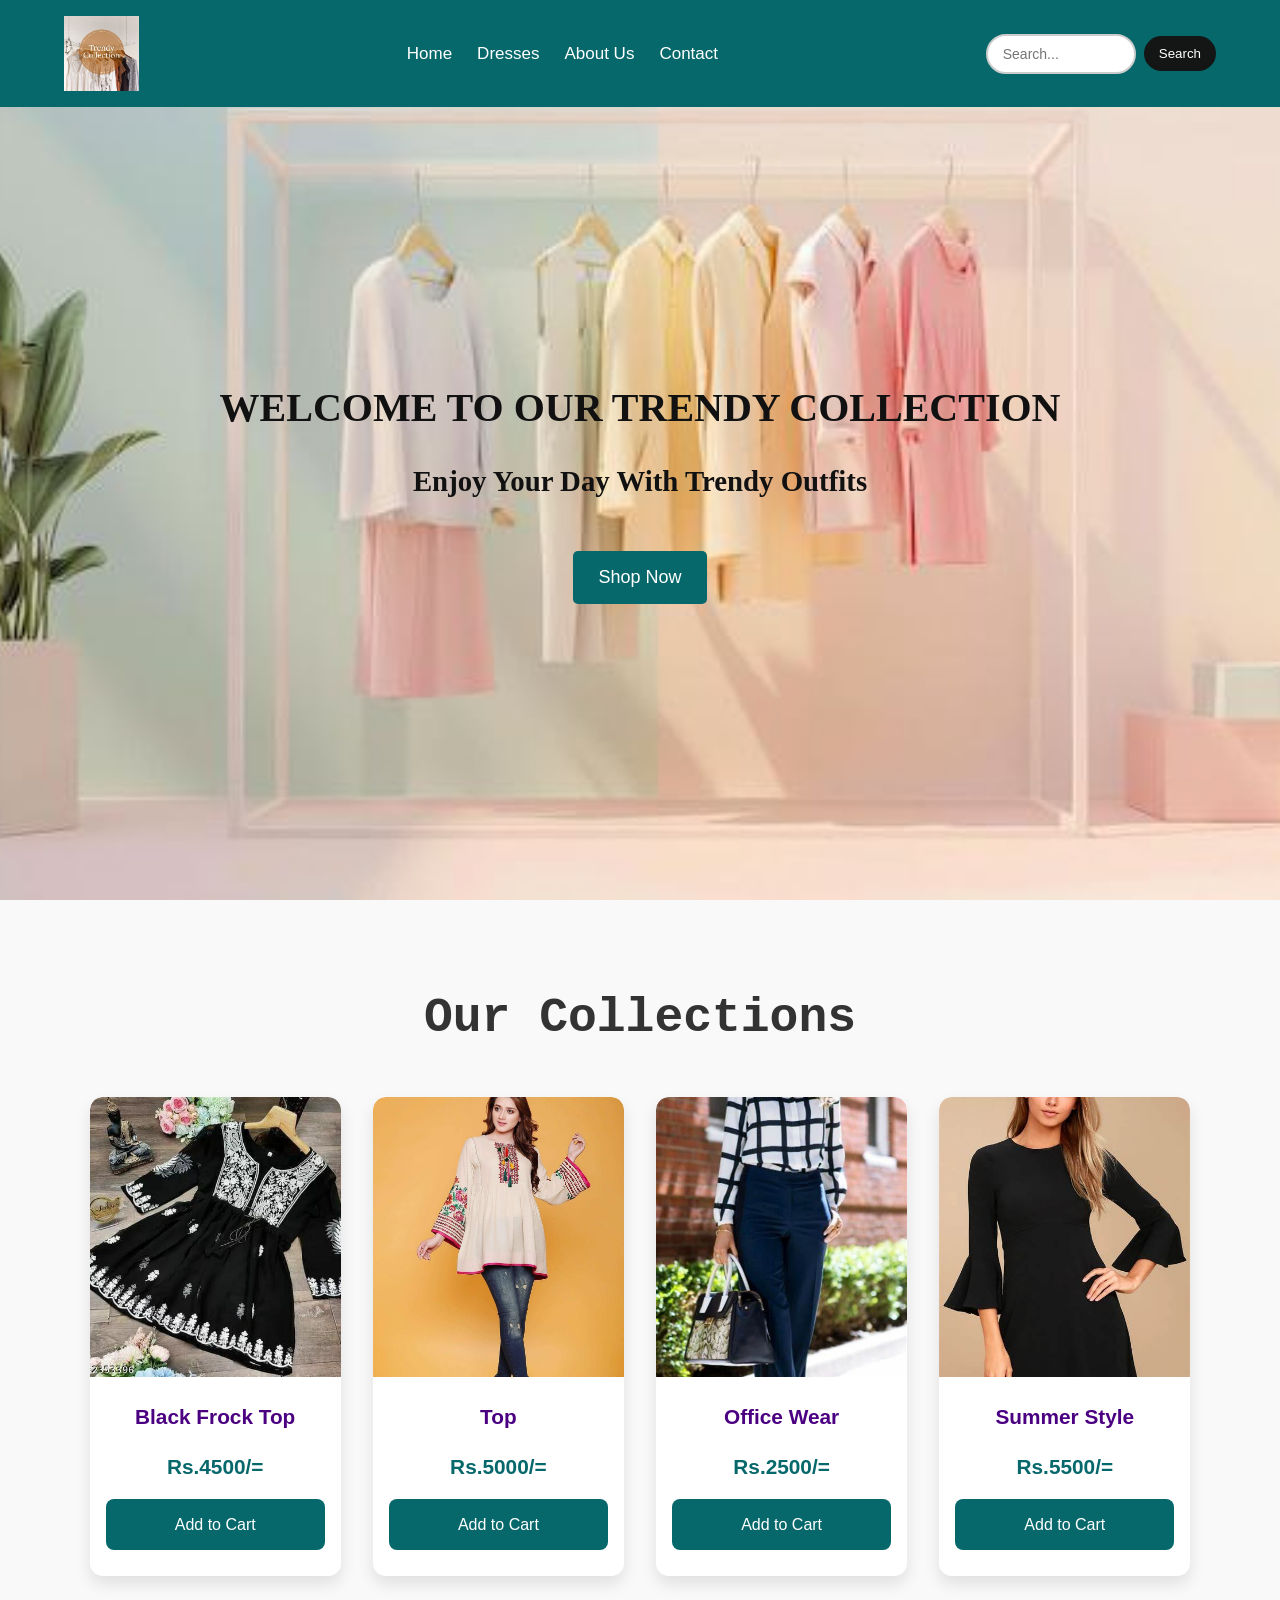
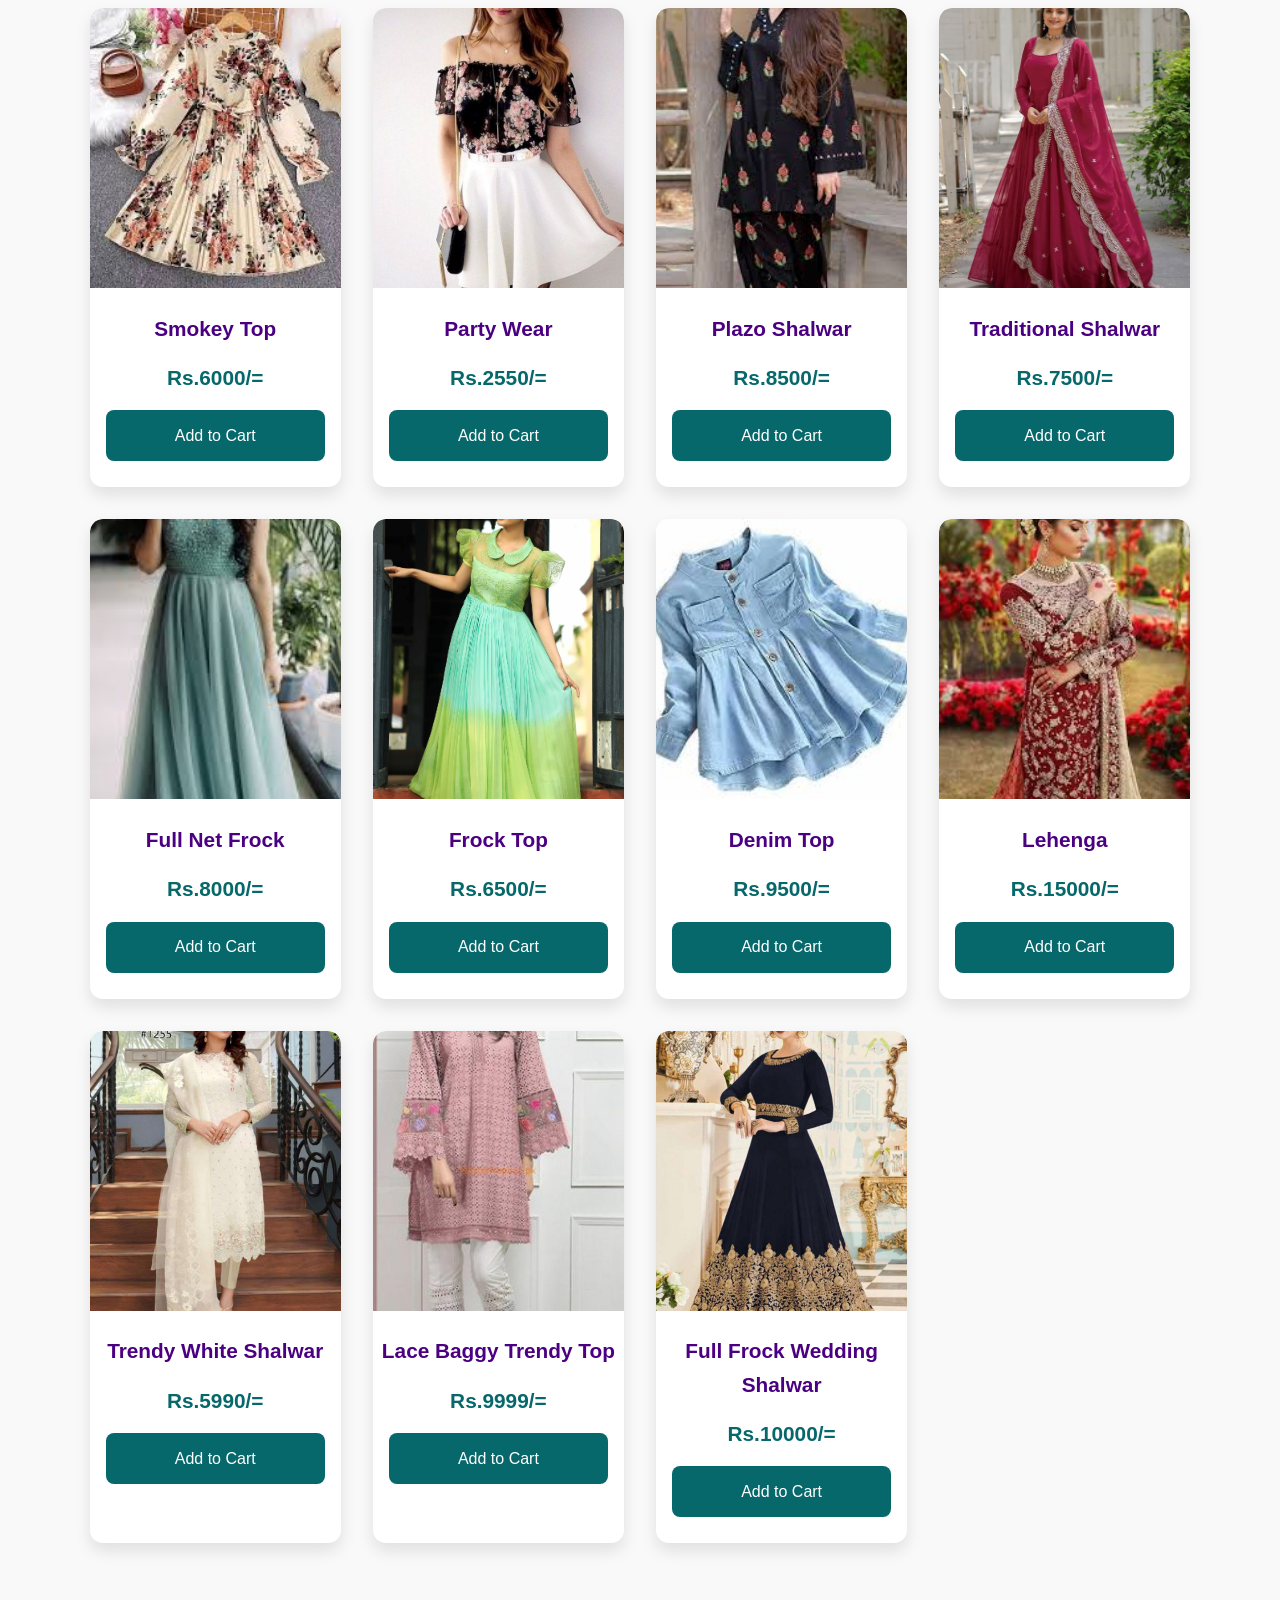
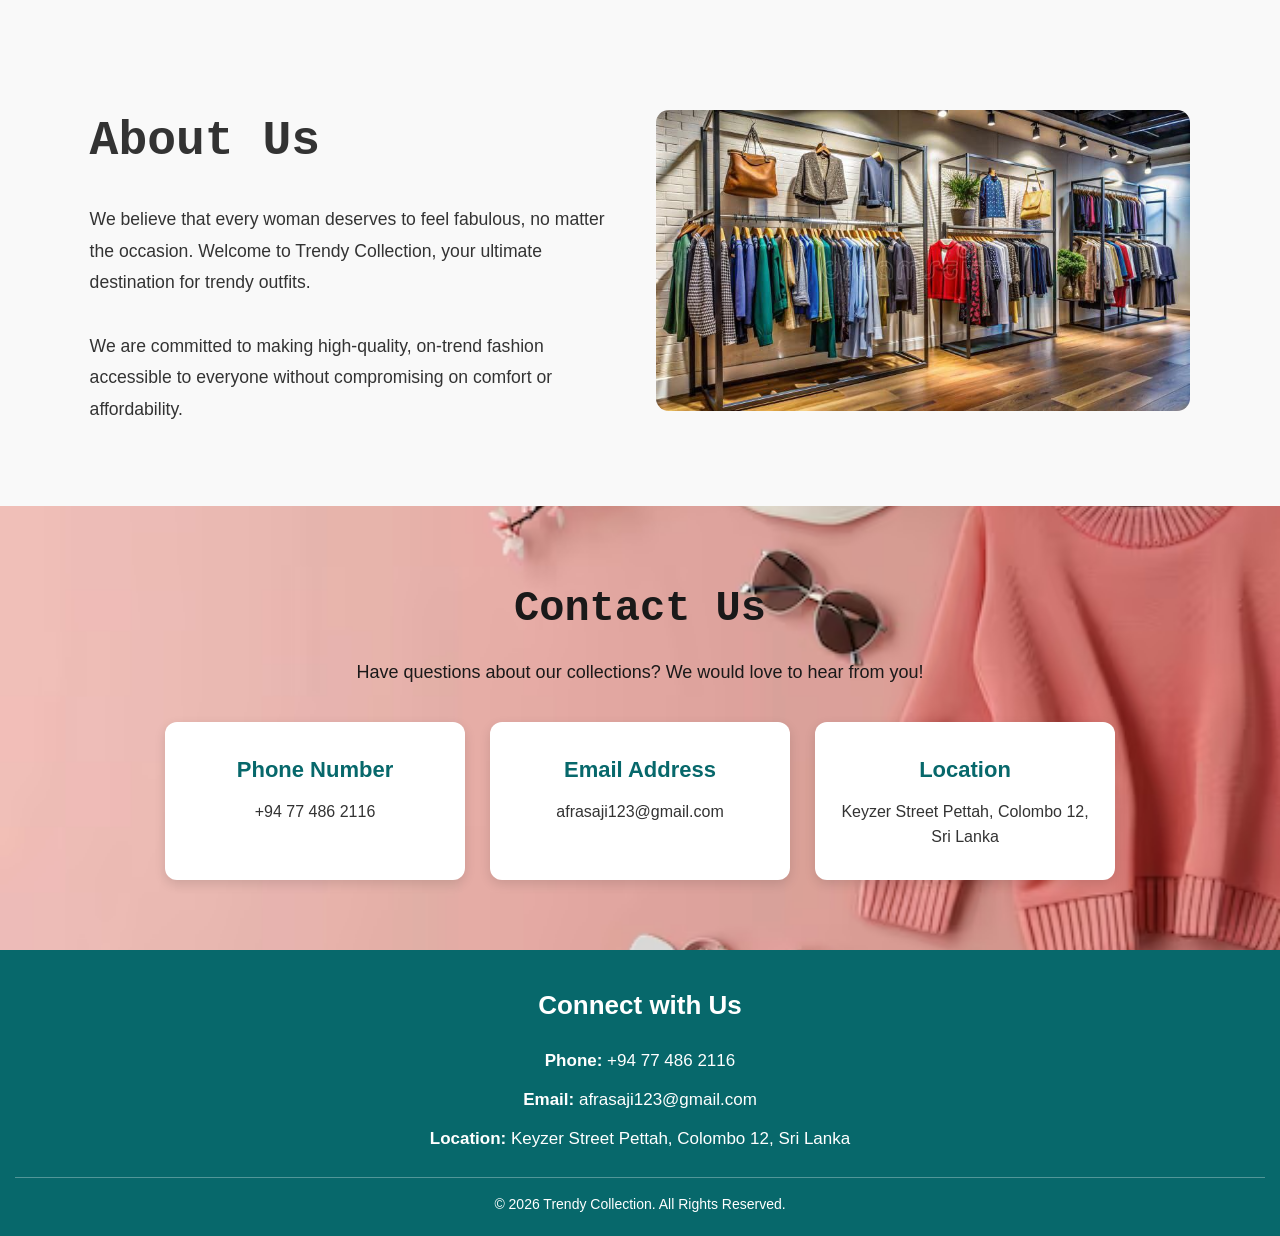
<file: index.html>
<!DOCTYPE html>
<html lang="en">
<head>
    <meta charset="UTF-8">
    <meta name="viewport" content="width=device-width, initial-scale=1.0">
    <title>Trendy Dress Collection</title>
    <link rel="stylesheet" href="style.css">
</head>
<body>

    <!-- Header -->
    <header class="header">
        <div class="logo">
            <a href="#home">
                <img src="logo - Copy.jpeg" alt="Trendy Dress Collection Logo">
            </a>
        </div>

        <nav>
            <ul>
                <li><a href="#home">Home</a></li>
                <li><a href="#dresses">Dresses</a></li>
                <li><a href="#about-us">About Us</a></li>
                <li><a href="#contact">Contact</a></li>
            </ul>
        </nav>

        <div class="search-container">
            <input type="text" id="search-bar" class="search-bar" placeholder="Search...">
            <button type="button" class="search-btn">Search</button>
        </div>
    </header>

    <!-- Hero Section -->
    <section id="home" class="hero-section">
        <h1>Welcome to our Trendy Collection</h1>
        <h3>Enjoy Your Day With Trendy Outfits</h3>
        <a href="#dresses" class="btn">Shop Now</a>
    </section>

    <!-- Products Section -->
    <section id="dresses" class="dresses-section">
        <h2>Our Collections</h2>

        <div class="dresses-grid">

            <div class="dresses-card">
                <img src="S.jpg" alt="Black Frock Top">
                <h3>Black Frock Top</h3>
                <p class="price">Rs.4500/=</p>
                <a href="cart.html" class="add-to-card">Add to Cart</a>
            </div>

            <div class="dresses-card">
                <img src="B.jpg" alt="Top">
                <h3>Top</h3>
                <p class="price">Rs.5000/=</p>
                <a href="cart.html" class="add-to-card">Add to Cart</a>
            </div>

            <div class="dresses-card">
                <img src="C.jpeg" alt="Office Wear">
                <h3>Office Wear</h3>
                <p class="price">Rs.2500/=</p>
                <a href="cart.html" class="add-to-card">Add to Cart</a>
            </div>

            <div class="dresses-card">
                <img src="D.jpeg" alt="Summer Style">
                <h3>Summer Style</h3>
                <p class="price">Rs.5500/=</p>
                <a href="cart.html" class="add-to-card">Add to Cart</a>
            </div>

            <div class="dresses-card">
                <img src="E.jpeg" alt="Smokey Top">
                <h3>Smokey Top</h3>
                <p class="price">Rs.6000/=</p>
                <a href="cart.html" class="add-to-card">Add to Cart</a>
            </div>

            <div class="dresses-card">
                <img src="F.jpeg" alt="Party Wear">
                <h3>Party Wear</h3>
                <p class="price">Rs.2550/=</p>
                <a href="cart.html" class="add-to-card">Add to Cart</a>
            </div>

            <div class="dresses-card">
                <img src="G.jpeg" alt="Plazo Shalwar">
                <h3>Plazo Shalwar</h3>
                <p class="price">Rs.8500/=</p>
                <a href="cart.html" class="add-to-card">Add to Cart</a>
            </div>

            <div class="dresses-card">
                <img src="H.jpg" alt="Traditional Shalwar">
                <h3>Traditional Shalwar</h3>
                <p class="price">Rs.7500/=</p>
                <a href="cart.html" class="add-to-card">Add to Cart</a>
            </div>

            <div class="dresses-card">
                <img src="J.jpeg" alt="Full Net Frock">
                <h3>Full Net Frock</h3>
                <p class="price">Rs.8000/=</p>
                <a href="cart.html" class="add-to-card">Add to Cart</a>
            </div>

            <div class="dresses-card">
                <img src="ZD.jpg" alt="Frock Top">
                <h3>Frock Top</h3>
                <p class="price">Rs.6500/=</p>
                <a href="cart.html" class="add-to-card">Add to Cart</a>
            </div>

            <div class="dresses-card">
                <img src="X.jpeg" alt="Denim Top">
                <h3>Denim Top</h3>
                <p class="price">Rs.9500/=</p>
                <a href="cart.html" class="add-to-card">Add to Cart</a>
            </div>

            <div class="dresses-card">
                <img src="Z.jpeg" alt="Lehenga">
                <h3>Lehenga</h3>
                <p class="price">Rs.15000/=</p>
                <a href="cart.html" class="add-to-card">Add to Cart</a>
            </div>

            <div class="dresses-card">
                <img src="W.jpg" alt="Trendy White Shalwar">
                <h3>Trendy White Shalwar</h3>
                <p class="price">Rs.5990/=</p>
                <a href="cart.html" class="add-to-card">Add to Cart</a>
            </div>

            <div class="dresses-card">
                <img src="Q.jpg" alt="Lace Baggy Trendy Top">
                <h3>Lace Baggy Trendy Top</h3>
                <p class="price">Rs.9999/=</p>
                <a href="cart.html" class="add-to-card">Add to Cart</a>
            </div>

            <div class="dresses-card">
                <img src="V.jpg" alt="Full Frock Wedding Shalwar">
                <h3>Full Frock Wedding Shalwar</h3>
                <p class="price">Rs.10000/=</p>
                <a href="cart.html" class="add-to-card">Add to Cart</a>
            </div>

        </div>
    </section>

    <!-- About Section -->
    <section id="about-us" class="review-section">
        <div class="content">
            <h2>About Us</h2>
            <p>
                We believe that every woman deserves to feel fabulous,
                no matter the occasion. Welcome to Trendy Collection,
                your ultimate destination for trendy outfits.
                <br><br>
                We are committed to making high-quality, on-trend fashion
                accessible to everyone without compromising on comfort
                or affordability.
            </p>
        </div>

        <div class="img-container">
            <img src="Background 1.jpg" alt="Trendy Collection">
        </div>
    </section>

   

<!-- Contact Section -->
<section id="contact" class="contact-section">

    <h2>Contact Us</h2>
    <p class="contact-description">
        Have questions about our collections? 
        We would love to hear from you!
    </p>

    <div class="contact-details">

        <div class="contact-card">
            <h3>Phone Number</h3>
            <p>
                <a href="tel:+94774862116">
                    +94 77 486 2116
                </a>
            </p>
        </div>

        <div class="contact-card">
            <h3>Email Address</h3>
            <p>
                <a href="mailto:afrasaji123@gmail.com">
                    afrasaji123@gmail.com
                </a>
            </p>
        </div>

        <div class="contact-card">
            <h3>Location</h3>
            <p>Keyzer Street Pettah, Colombo 12, Sri Lanka</p>
        </div>

    </div>

</section>

       


    <!-- Footer -->
    <footer class="footer">
        <h2>Connect with Us</h2>

        <div class="footer-contact">
            <p><strong>Phone:</strong> +94 77 486 2116</p>
            <p><strong>Email:</strong> afrasaji123@gmail.com</p>
            <p><strong>Location:</strong> Keyzer Street Pettah, Colombo 12, Sri Lanka</p>
        </div>

        <p class="copyright">
            &copy; 2026 Trendy Collection. All Rights Reserved.
        </p>
    </footer>

</body>
</html>
</file>
<file: style.css>
:root {
    --primary-color: #07686b;
    --secondary-color: #4b0082;
    --bg-color: #f9f9f9;
    --text-color: #333333;
    --card-bg: #ffffff;
    --button-hover: #ff69b4;
    --font-family: 'Poppins', Arial, sans-serif;
}

* {
    margin: 0;
    padding: 0;
    box-sizing: border-box;
    font-family: var(--font-family);
}

html {
    scroll-behavior: smooth;
    scroll-padding-top: 130px;
}

body {
    background-color: var(--bg-color);
    color: var(--text-color);
    line-height: 1.6;
    overflow-x: hidden;
}

/* Header */
.header {
    background-color: var(--primary-color);
    color: #fff;
    display: flex;
    justify-content: space-between;
    align-items: center;
    padding: 1rem 5%;
    position: fixed;
    width: 100%;
    top: 0;
    left: 0;
    z-index: 100;
    gap: 20px;
}

.header .logo img {
    height: 75px;
    width: auto;
    display: block;
}

nav ul {
    list-style: none;
    display: flex;
    align-items: center;
    gap: 15px;
}

nav ul li a {
    text-decoration: none;
    color: #fff;
    font-size: 17px;
    padding: 5px;
    transition: color 0.3s;
}

nav ul li a:hover {
    color: var(--button-hover);
}

/* Search */
.search-container {
    display: flex;
    align-items: center;
    gap: 8px;
}

.search-bar {
    width: 150px;
    padding: 10px 15px;
    border: 2px solid #ccc;
    border-radius: 30px;
    font-size: 14px;
    outline: none;
}

.search-bar:focus {
    border-color: var(--button-hover);
}

.search-btn {
    background-color: #141515;
    color: white;
    border: none;
    border-radius: 25px;
    padding: 10px 15px;
    cursor: pointer;
}

.search-btn:hover {
    background-color: #0056b3;
}

/* Hero Section */
.hero-section {
    display: flex;
    justify-content: center;
    align-items: center;
    flex-direction: column;
    min-height: 100vh;
    background-image: url("Background.jpg");
    background-size: cover;
    background-position: center;
    background-attachment: fixed;
    color: #121111;
    text-align: center;
    padding: 140px 30px 60px;
}

.hero-section h1 {
    font-size: 2.5rem;
    text-transform: uppercase;
    margin-bottom: 1.2rem;
    font-family: 'Times New Roman', Times, serif;
}

.hero-section h3 {
    font-size: 1.8rem;
    max-width: 700px;
    line-height: 1.5;
    margin-bottom: 3rem;
    font-family: cursive;
}

.btn {
    background-color: var(--primary-color);
    color: white;
    padding: 12px 25px;
    text-decoration: none;
    font-size: 18px;
    border-radius: 5px;
    transition: background-color 0.3s;
}

.btn:hover {
    background-color: var(--button-hover);
}

/* Products Section */
.dresses-section {
    padding: 5rem 7%;
    text-align: center;
}

.dresses-section h2 {
    font-size: 3rem;
    color: var(--text-color);
    margin-bottom: 2.5rem;
    font-family: monospace;
}

.dresses-grid {
    display: grid;
    grid-template-columns: repeat(auto-fit, minmax(230px, 1fr));
    gap: 2rem;
}

.dresses-card {
    background-color: var(--card-bg);
    box-shadow: 0 0.5rem 1rem rgba(0, 0, 0, 0.1);
    border-radius: 0.8rem;
    transition: transform 0.3s;
    overflow: hidden;
    padding-bottom: 10px;
}

.dresses-card:hover {
    transform: translateY(-8px);
}

.dresses-card img {
    width: 100%;
    height: 280px;
    object-fit: cover;
    border-radius: 0.8rem 0.8rem 0 0;
}

.dresses-card h3 {
    font-size: 1.3rem;
    color: var(--secondary-color);
    margin: 1rem 0;
}

.dresses-card .price {
    font-size: 1.3rem;
    color: var(--primary-color);
    font-weight: bold;
}

.dresses-card .add-to-card {
    display: block;
    background-color: var(--primary-color);
    color: #fff;
    padding: 0.8rem;
    text-align: center;
    font-size: 1rem;
    margin: 1rem;
    border-radius: 0.5rem;
    transition: background-color 0.3s;
    text-decoration: none;
}

.dresses-card .add-to-card:hover {
    background-color: var(--button-hover);
}

/* About Section */
.review-section {
    display: flex;
    align-items: center;
    padding: 5rem 7%;
    gap: 2rem;
    background-color: var(--bg-color);
}

.review-section .content {
    flex: 1;
}

.review-section h2 {
    font-size: 3rem;
    color: var(--text-color);
    margin-bottom: 1.5rem;
    font-family: monospace;
}

.review-section p {
    font-size: 1.1rem;
    color: var(--text-color);
    line-height: 1.8;
}

.review-section .img-container {
    flex: 1;
}

.review-section img {
    width: 100%;
    border-radius: 0.8rem;
}

/* Contact Section */
.contact-section {
    background-image: url("contect.avif");
    background-size: cover;
    background-position: center;
    display: flex;
    flex-direction: column;
    align-items: center;
    color: #1a1919;
    padding: 5rem 7%;
    text-align: center;
}

.contact-section h2 {
    font-size: 3rem;
    margin-bottom: 1.5rem;
    font-family: monospace;
}

.contact-section form {
    display: flex;
    flex-direction: column;
    align-items: center;
    width: 100%;
}

.contact-section input,
.contact-section textarea {
    width: 100%;
    max-width: 500px;
    padding: 1rem;
    margin: 0.5rem 0;
    border-radius: 0.5rem;
    border: none;
}

.contact-section button {
    background-color: var(--primary-color);
    color: white;
    padding: 1rem 2.5rem;
    font-size: 1rem;
    margin-top: 1rem;
    border: none;
    border-radius: 0.5rem;
    cursor: pointer;
    transition: background-color 0.3s;
}

.contact-section button:hover {
    background-color: var(--button-hover);
}

/* Footer and Contact Details */
.footer {
    background-color: var(--primary-color);
    color: white;
    text-align: center;
    padding: 35px 15px 20px;
}

.footer h2 {
    margin-bottom: 20px;
    font-size: 26px;
    color: white;
}

.footer-contact p {
    font-size: 17px;
    margin: 12px 0;
}

.footer-contact strong {
    color: #ffffff;
}

.copyright {
    margin-top: 25px;
    padding-top: 15px;
    border-top: 1px solid rgba(255, 255, 255, 0.3);
    font-size: 14px;
}

/* Tablet */
@media (max-width: 900px) {
    .header {
        flex-wrap: wrap;
        justify-content: center;
        padding: 10px 3%;
    }

    nav ul {
        gap: 10px;
    }

    .search-bar {
        width: 120px;
    }

    .review-section {
        padding: 4rem 5%;
    }
}

/* Mobile */
@media (max-width: 600px) {
    html {
        scroll-padding-top: 180px;
    }

    .header {
        position: relative;
        flex-direction: column;
        gap: 12px;
    }

    .header .logo img {
        height: 65px;
    }

    nav ul {
        flex-wrap: wrap;
        justify-content: center;
        gap: 8px;
    }

    nav ul li a {
        font-size: 14px;
    }

    .search-container {
        width: 100%;
        justify-content: center;
    }

    .search-bar {
        width: 65%;
    }

    .hero-section {
        min-height: 75vh;
        padding: 60px 20px;
        background-attachment: scroll;
    }

    .hero-section h1 {
        font-size: 2rem;
    }

    .hero-section h3 {
        font-size: 1.3rem;
        max-width: 100%;
    }

    .dresses-section {
        padding: 3rem 5%;
    }

    .dresses-section h2,
    .review-section h2,
    .contact-section h2 {
        font-size: 2rem;
    }

    .dresses-grid {
        grid-template-columns: repeat(2, minmax(0, 1fr));
        gap: 15px;
    }

    .dresses-card img {
        height: 190px;
    }

    .dresses-card h3 {
        font-size: 1rem;
    }

    .dresses-card .price {
        font-size: 1rem;
    }

    .dresses-card .add-to-card {
        font-size: 0.9rem;
        margin: 8px;
    }

    .review-section {
        flex-direction: column;
        padding: 3rem 6%;
    }

    .review-section p {
        font-size: 1rem;
    }

    .contact-section {
        padding: 3rem 5%;
    }

    .footer-contact p {
        font-size: 15px;
        overflow-wrap: anywhere;
    }
}

/* Contact Section */
.contact-section {
    background-image: url("contect.avif");
    background-size: cover;
    background-position: center;
    padding: 70px 7%;
    text-align: center;
}

.contact-section h2 {
    font-size: 42px;
    margin-bottom: 15px;
    font-family: monospace;
}

.contact-description {
    font-size: 18px;
    margin-bottom: 35px;
}

.contact-details {
    display: grid;
    grid-template-columns: repeat(auto-fit, minmax(220px, 1fr));
    gap: 25px;
    max-width: 950px;
    margin: auto;
}

.contact-card {
    background: white;
    padding: 30px 15px;
    border-radius: 12px;
    box-shadow: 0 4px 12px rgba(0,0,0,0.12);
}

.contact-card h3 {
    color: #07686b;
    font-size: 22px;
    margin-bottom: 12px;
}

.contact-card p,
.contact-card a {
    color: #333;
    font-size: 16px;
    text-decoration: none;
    overflow-wrap: anywhere;
}

.contact-card a:hover {
    color: #ff69b4;
}
</file>
